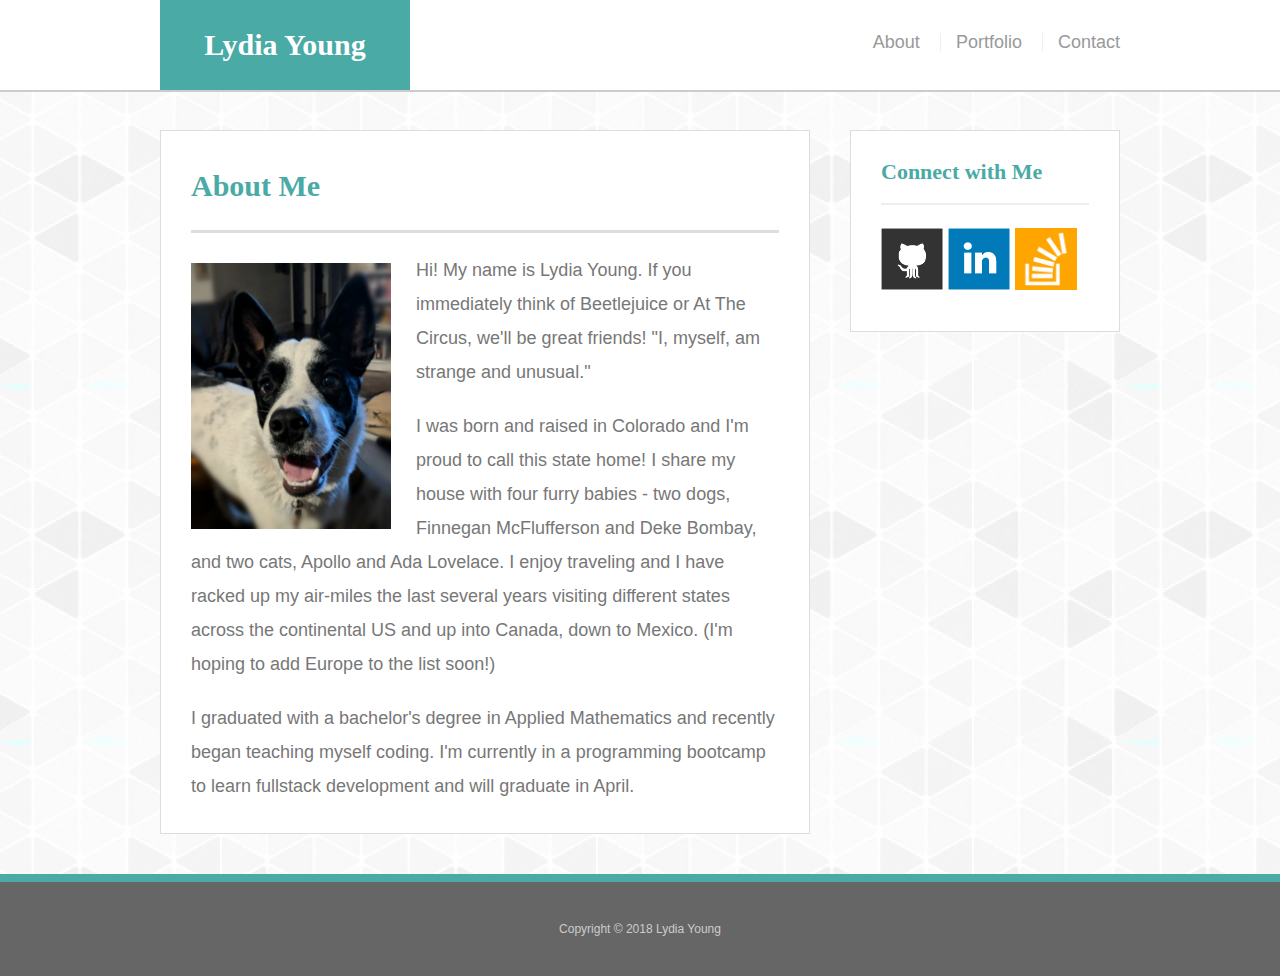
<file: index.html>
<!doctype html>
<html lang="en-us">

<head>
  <meta charset="UTF-8">
  <!-- Be sure to include the viewport tag in all your HTML files -->
  <meta name="viewport" content="width=device-width, initial-scale=1">
  <title>About | Lydia Young</title>
  <link rel="stylesheet" type="text/css" href="assets/css/reset.css">
  <link rel="stylesheet" type="text/css" href="assets/css/style.css">
</head>

<body>

  <header id="masthead">
    <div class="container">
      <a href="index.html" id="logo">Lydia Young</a>
      <nav>
        <a href="index.html">About</a>
        <a href="portfolio.html">Portfolio</a>
        <a href="contact.html">Contact</a>
      </nav>
    </div>
  </header>

  <div id="main-container" class="container">
    <section class="main-section">
      <h1>About Me</h1>

      <img src="assets/images/deke.jpg" class="auth-image" alt="Deke Bombay">

      <p>Hi! My name is Lydia Young. If you immediately think of Beetlejuice or At The Circus, we'll be great friends! &quot;I, myself, am strange and unusual.&quot;</p>

      <p>I was born and raised in Colorado and I'm proud to call this state home! I share my house with four furry babies - two dogs, Finnegan McFlufferson and Deke Bombay, and two cats, Apollo and Ada Lovelace. I enjoy traveling and I have racked up my air-miles the last several years visiting different states across the continental US and up into Canada, down to Mexico. (I'm hoping to add Europe to the list soon!)</p>

      <p>I graduated with a bachelor's degree in Applied Mathematics and recently began teaching myself coding. I'm currently in a programming bootcamp to learn fullstack development and will graduate in April.</p>

    </section>

    <section class="sidebar">
      <div id="connect">
        <h2>Connect with Me</h2>

        <a href="https://www.github.com/lryoung9"><img src="assets/images/github-128.png" class="social" alt="GitHub" /></a>
        <a href="https://www.linkedin.com/in/lydia-young-688420152/"><img src="assets/images/linkedin-128.png" class="social" alt="LinkedIn" /></a>
        <a href="https://stackoverflow.com/users/9150404/l-young"><img src="assets/images/stackoverflow-128.png" class="social" alt="Stack Overflow" /></a>
      </div>
    </section>
  </div>

  <footer>
    <div class="container">
      Copyright &copy; 2018 Lydia Young
    </div>
  </footer>
</body>

</html>
</file>
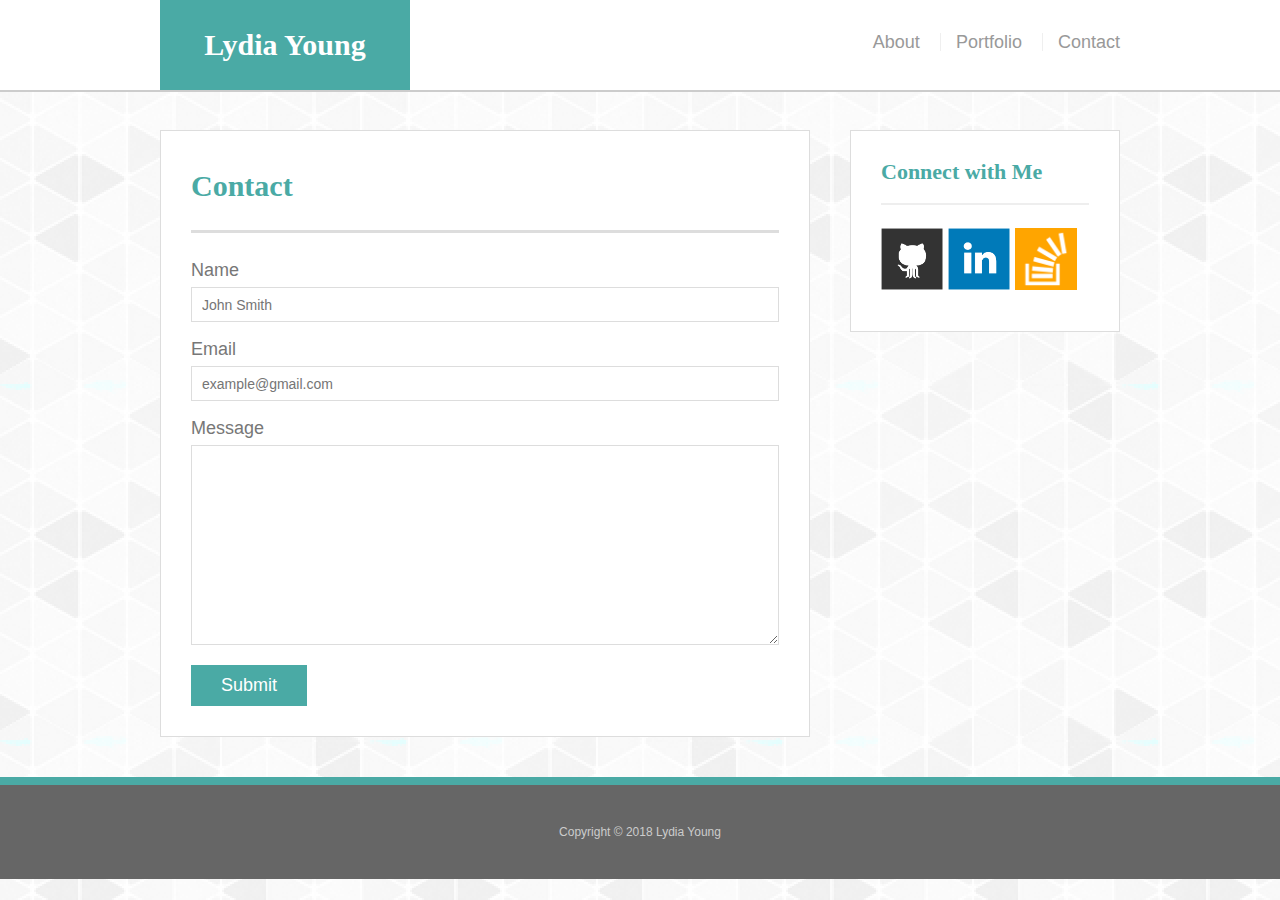
<file: contact.html>
<!doctype html>
<html lang="en-us">

<head>
  <meta charset="UTF-8">
  <!-- Be sure to include the viewport tag in all your HTML files -->
  <meta name="viewport" content="width=device-width, initial-scale=1">
  <title>Contact | Lydia Young</title>
  <link rel="stylesheet" type="text/css" href="assets/css/reset.css">
  <link rel="stylesheet" type="text/css" href="assets/css/style.css">
</head>

<body>

  <header id="masthead">
    <div class="container">
      <a href="index.html" id="logo">Lydia Young</a>
      <nav id="navigation">
        <a href="index.html">About</a>
        <a href="portfolio.html">Portfolio</a>
        <a href="contact.html">Contact</a>
      </nav>
    </div>
  </header>

  <div id="main-container" class="container">
    <section class="main-section">
      <h1>Contact</h1>

      <form id="contact-form">
        <ul>
          <li>
            <label for="name">Name</label>
            <input type="text" id="name" name="name" placeholder="John Smith" required="required">
          </li>
          <li>
            <label for="email">Email</label>
            <input type="email" id="email" name="email" placeholder="example@gmail.com" required="required">
          </li>
          <li>
            <label for="message">Message</label>
            <textarea id="message" name="message" required="required"></textarea>
          </li>
        </ul>
        <input type="submit">
      </form>

    </section>

    <section class="sidebar">
      <div id="connect">
        <h2>Connect with Me</h2>

        <a href="https://www.github.com/lryoung9"><img src="assets/images/github-128.png" class="social" alt="GitHub" /></a>
        <a href="https://www.linkedin.com/in/lydia-young-688420152/"><img src="assets/images/linkedin-128.png" class="social" alt="LinkedIn" /></a>
        <a href="https://stackoverflow.com/users/9150404/l-young"><img src="assets/images/stackoverflow-128.png" class="social" alt="Stack Overflow" /></a>
      </div>
    </section>
  </div>

  <footer>
    <div class="container">
      Copyright &copy; 2018 Lydia Young
    </div>
  </footer>
</body>

</html>
</file>
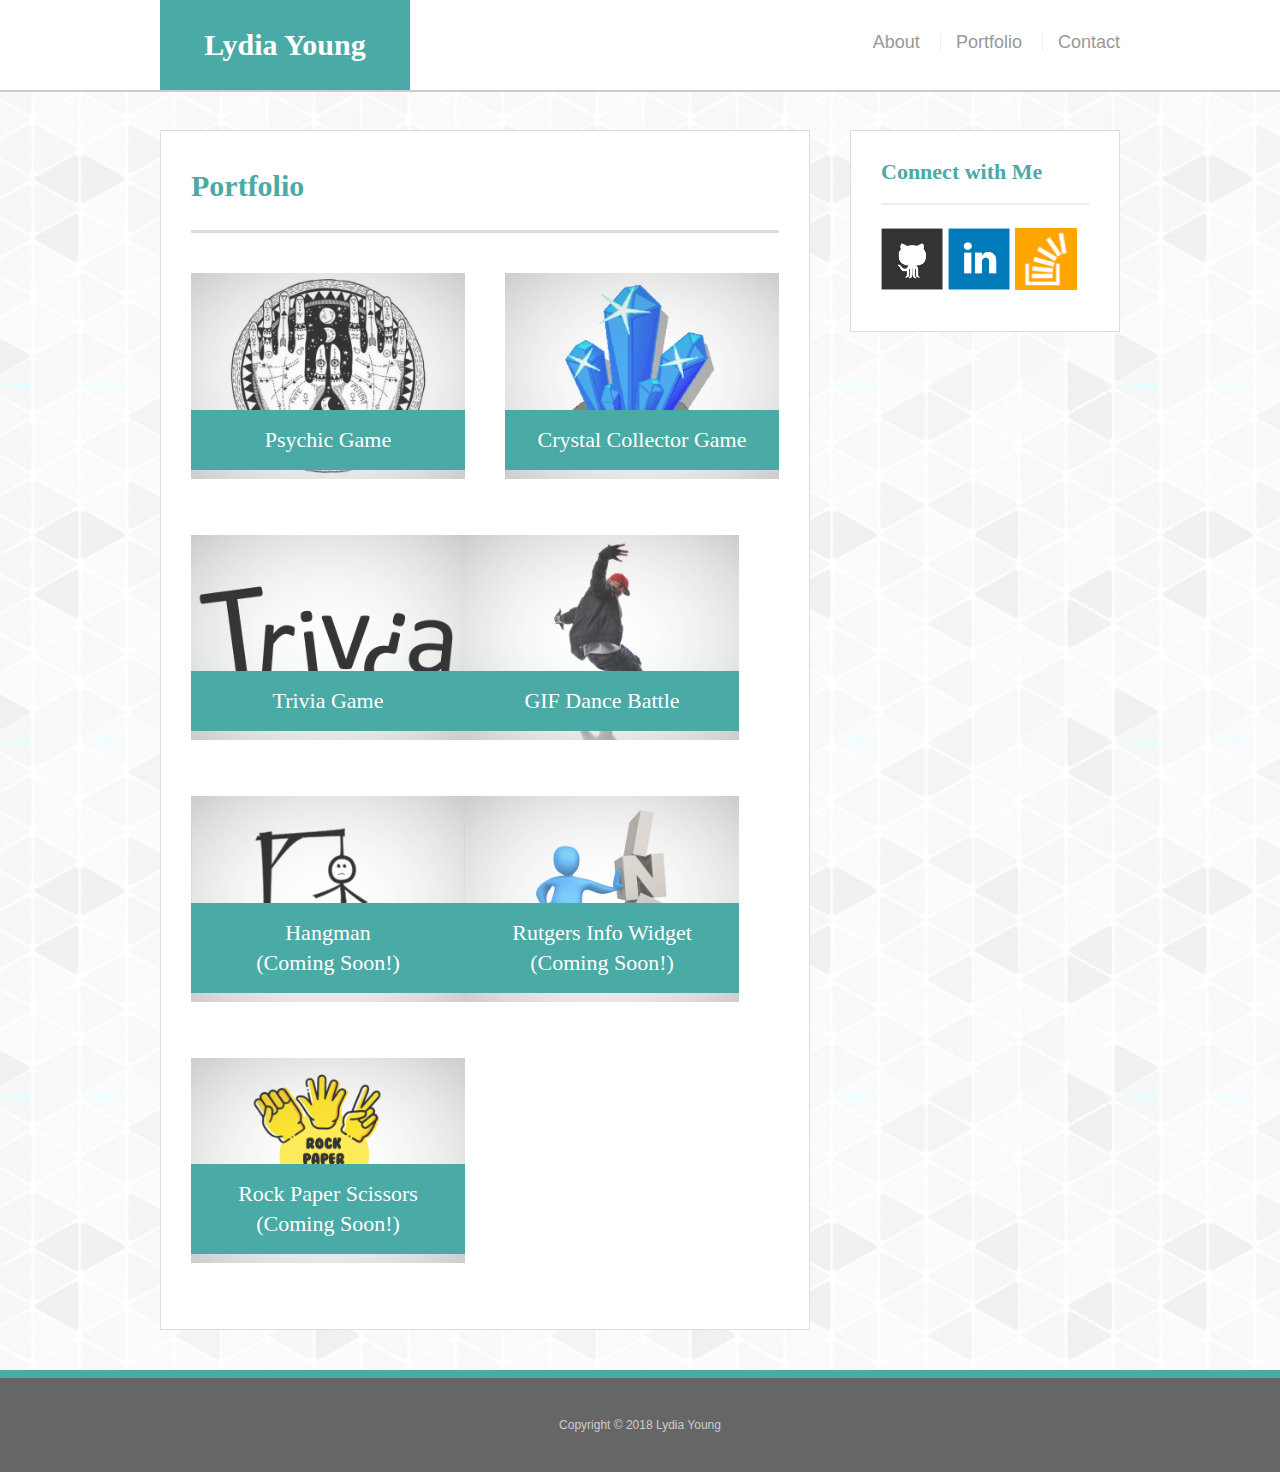
<file: portfolio.html>
<!doctype html>
<html lang="en-us">

<head>
  <meta charset="UTF-8">
  <!-- Be sure to include the viewport tag in all your HTML files -->
  <meta name="viewport" content="width=device-width, initial-scale=1">
  <title>Portfolio | Lydia Young</title>
  <link rel="stylesheet" type="text/css" href="assets/css/reset.css">
  <link rel="stylesheet" type="text/css" href="assets/css/style.css">
</head>

<body>

  <header id="masthead">
    <div class="container">
      <a href="index.html" id="logo">Lydia Young</a>
      <nav>
        <a href="index.html">About</a>
        <a href="portfolio.html">Portfolio</a>
        <a href="contact.html">Contact</a>
      </nav>
    </div>
  </header>

  <div id="main-container" class="container">
    <section class="main-section">
      <h1>Portfolio</h1>

      <div class="work">
        <a href="https://lryoung9.github.io/psychicGame/" target="_blank">
          <img src="assets/images/palm_reading.jpg" alt="psychic">
          <h3>Psychic Game</h3>
        </a>
      </div>

      <div class="work">
        <a href="https://lryoung9.github.io/CrystalGame/" target="_blank">
        <img src="assets/images/technics-q-c-640-480-2.jpg" alt="RPG Game">
        <h3>Crystal Collector Game</h3>
      </div>

      <div class="work">
        <a href=" https://lryoung9.github.io/TriviaGame/" target="_blank"></a>
        <img src="assets/images/technics-q-c-640-480-10.jpg" alt="Trivia Game">
        <h3>Trivia Game</h3>
      </div>

      <div class="work">
        <a href="https://lryoung9.github.io/GIFantastic/" target="_blank"></a>
        <img src="assets/images/hip-hop.jpg">
        <h3>GIF Dance Battle</h3>
      </div>

      <div class="work">
        <img src="assets/images/technics-q-c-640-480-1.jpg" alt="hangman">
        <h3>Hangman<br>(Coming Soon!)</h3>
      </div>

      <div class="work">
        <img src="assets/images/technics-q-c-640-480-7.jpg" alt="Rutgers Info Widget">
        <h3>Rutgers Info Widget<br>(Coming Soon!)</h3>
      </div>

      <div class="work">
        <img src="assets/images/technics-q-c-640-480-9.jpg" alt="Rock Paper Scissors">
        <h3>Rock Paper Scissors<br>(Coming Soon!)</h3>
      </div>

    </section>

    <section class="sidebar">
      <div>
        <h2>Connect with Me</h2>

        <a href="https://www.github.com/lryoung9"><img src="assets/images/github-128.png" class="social" alt="GitHub" /></a>
        <a href="https://www.linkedin.com/in/lydia-young-688420152/"><img src="assets/images/linkedin-128.png" class="social" alt="LinkedIn" /></a>
        <a href="https://stackoverflow.com/users/9150404/l-young"><img src="assets/images/stackoverflow-128.png" class="social" alt="Stack Overflow" /></a>
      </div>
    </section>
  </div>

  <footer>
    <div class="container">
      Copyright &copy; 2018 Lydia Young
    </div>
  </footer>
</body>

</html>
</file>
<file: assets/css/style.css>
body {
  font-family: Arial, "Helvetica Neue", Helvetica, sans-serif;
  font-size: 18px;
  line-height: 34px;
  color: #777;
  background: url("../images/concrete_seamless.png");
}

* {
  box-sizing: border-box;
}

/* general */

.container {
  width: 100%;
  max-width: 960px;
  margin: 0 auto;
  clear: both;
}

h1,
h2,
h3,
p {
  margin-bottom: 20px;
}

p:last-child {
  margin-bottom: 0;
}

h1,
h2,
h3 {
  font-family: Georgia, Times, "Times New Roman", serif;
  font-weight: 700;
  color: #4aaaa5;
}

h1 {
  padding-bottom: 20px;
  font-size: 30px;
  line-height: 49px;
  border-bottom: 3px solid #ddd;
}

h2,
h3 {
  font-size: 22px;
}

/* header */

#masthead {
  position: fixed;
  z-index: 99;
  width: 100%;
  margin: 0 0 30px;
  overflow: auto;
  color: #fff;
  background: #fff;
  border-bottom: 2px solid #ccc;
}

#logo {
  float: left;
  width: 250px;
  height: 90px;
  font-family: Georgia, Times, "Times New Roman", serif;
  font-size: 30px;
  font-weight: 700;
  line-height: 90px;
  color: #fff;
  text-align: center;
  text-decoration: none;
  background: #4aaaa5;
}

nav {
  float: right;
  margin-top: 25px;
}

nav a {
  display: inline-block;
  padding-left: 15px;
  margin-left: 15px;
  line-height: 18px;
  color: #999;
  text-decoration: none;
  border-left: 1px solid #efefef;
}

nav a:first-child {
  border-left: 0 none;
}

/* footer */

footer {
  padding: 30px 0;
  clear: both;
  font-size: 12px;
  color: #fff;
  color: #ccc;
  text-align: center;
  background: #666;
  border-top: 8px solid #4aaaa5;
}

/* sidebar */

.sidebar {
  float: right;
  width: 100%;
  max-width: 270px;
  padding: 30px;
  margin-bottom: 20px;
  background: #fff;
  border: 1px solid #ddd;
}

h3,
.sidebar h2 {
  padding-bottom: 20px;
  margin-bottom: 15px;
  line-height: 22px;
  border-bottom: 2px solid #eee;
}

.social {
  width: 62px;
  height: 62px;
  margin-top: 8px;
  margin-right: 5px;
}

.social:last-child {
  margin-right: 0;
}

/* main */

#main-container {
  padding-top: 130px;
}

.main-section {
  float: left;
  width: 100%;
  max-width: 650px;
  padding: 30px;
  margin: 0 0 40px;
  background: #fff;
  border: 1px solid #ddd;
}

/* portfolio page */

.work {
  position: relative;
  float: left;
  width: 274px;
  margin: 20px 0 25px;
  overflow: auto;
}

.work:nth-child(even) {
  margin-right: 40px;
}

.work img {
  width: 100%;
  border: 0 none;
  opacity: 0.8;
}

.work h3 {
  position: absolute;
  bottom: 20px;
  width: 100%;
  padding: 15px;
  margin-bottom: 0;
  font-weight: 300;
  line-height: 30px;
  color: #fff;
  text-align: center;
  background: #4aaaa5;
  border-bottom: 0;
}

.auth-image {
  float: left;
  width: 200px;
  height: auto;
  margin-top: 10px;
  margin-right: 25px;
}

/* contact page */

#contact-form ul {
  margin-bottom: 20px;
}

#contact-form li {
  margin-bottom: 10px;
}

label,
input[type=text],
input[type=email],
textarea {
  display: block;
  width: 100%;
}

input[type=text],
input[type=email],
textarea {
  height: 35px;
  padding: 0 10px;
  font-size: 14px;
  border: 1px solid #ddd;
}

textarea {
  height: 200px;
}

input[type=submit] {
  padding: 10px 30px;
  font-size: 18px;
  color: #fff;
  cursor: pointer;
  background: #4aaaa5;
  border: 0 none;
}

/*Desktop*/
/*These rules take effect when the browser's width is 980px or less*/
@media screen and (max-width: 980px) {
  /*header*/
  #masthead {
    padding-left: 15%;
    padding-right: 15%;
  }
  nav {
    font-size: 100%;
    margin-top: 30px;
  }
  /*main content*/
  .main-section {
    margin-left: 14%;
    max-width: 40%;
  }
  .auth-image {
    width: 100%;
  }
  .work:nth-child(even) {
    margin-right: 0px;
  }
  .work {
    width: auto;
  }
  /*sidebar*/
  .sidebar {
    width: auto;
    margin-left: 5%;
    margin-right: 14%;
  }
}

/*Tablet*/
/*These rules take effect when the browser's width is 768px or less*/
@media screen and (max-width: 768px) {
  /*header*/
  #masthead {
    margin: 0px;
  }
  #logo {
    margin-left: 20px;
  }
  nav {
    margin-right: 20px;
  }
  /*Portfolio Image*/
  .auth-image {
    width: 50%;
  }
  /*Content*/
  .main-section {
    float: none;
    width: auto;
    max-width: none;
    overflow: auto;
    padding: 30px;
    margin: 20px 20px 20px;
    font-size: 85%;
    line-height: 200%;
  }
  /*sidebar connect with me*/
  .sidebar {
    float: none;
    width: auto;
    max-width: initial;
    padding: 10px;
    margin: 20px;
  }
  .social {
    width: 50px;
    height: 50px;
    }
  #connect {
    padding: 30px;
  }
  /*portfolio work*/
  .work:nth-child(even) {
    margin-right: 5%;
  }
  .work {
    width: 47.5%;
  }
}

/*Phone*/
/*These rules take effect when the browser's width is 640px or less*/
/*Make the position of the header static (the default positioning) when the screen is 640px wide.*/
@media screen and (max-width: 640px) {
  /*header*/
  .container {
    text-align: center;
    font-size: 85%;
  }
  #logo {
    width: 100%;
    font-size: 20px;
    height: 75px;
    line-height: 75px;
  }
  #masthead {
    position: static;
    margin-bottom: 20px;
  }
  nav {
    float: none;
    width: 100%;
    font-size: 85%;
    margin-top: 0px;
  }
  nav a {
    display: inline;
    line-height: 12px;
    margin: 0px;
    padding: 0px 25px 0px 25px;
  }
  nav a:first-child {
  border-left: 0 none;
  }
  /*Main Content*/
  #main-container {
    padding-top: 0px;
    text-align: left;
  }
  h1 {
    line-height: normal;
    font-size: 20px;
  }
  /* sidebar */
  .sidebar {
    float: none;
    width: auto;
    max-width: initial;
    padding: 10px;
    margin: 10px 10px 20px 10px;
    }
    h3,
    .sidebar h2 {
      font-size: 18px;
    }
    .social {
      width: 50px;
      height: 50px;
    }
    .main-section {
      float: none;
      width: auto;
      overflow: auto;
      padding: 30px;
      margin: 10px 10px 20px;
      font-size: 85%;
      line-height: 200%;
    }

    /*footer*/
    footer {
      margin-top: 10px;
    }
    
    /*Portfolio Image*/
    .auth-image {
      float: none;
      width: 100%;
      margin-bottom: 10px;
    }
</file>
